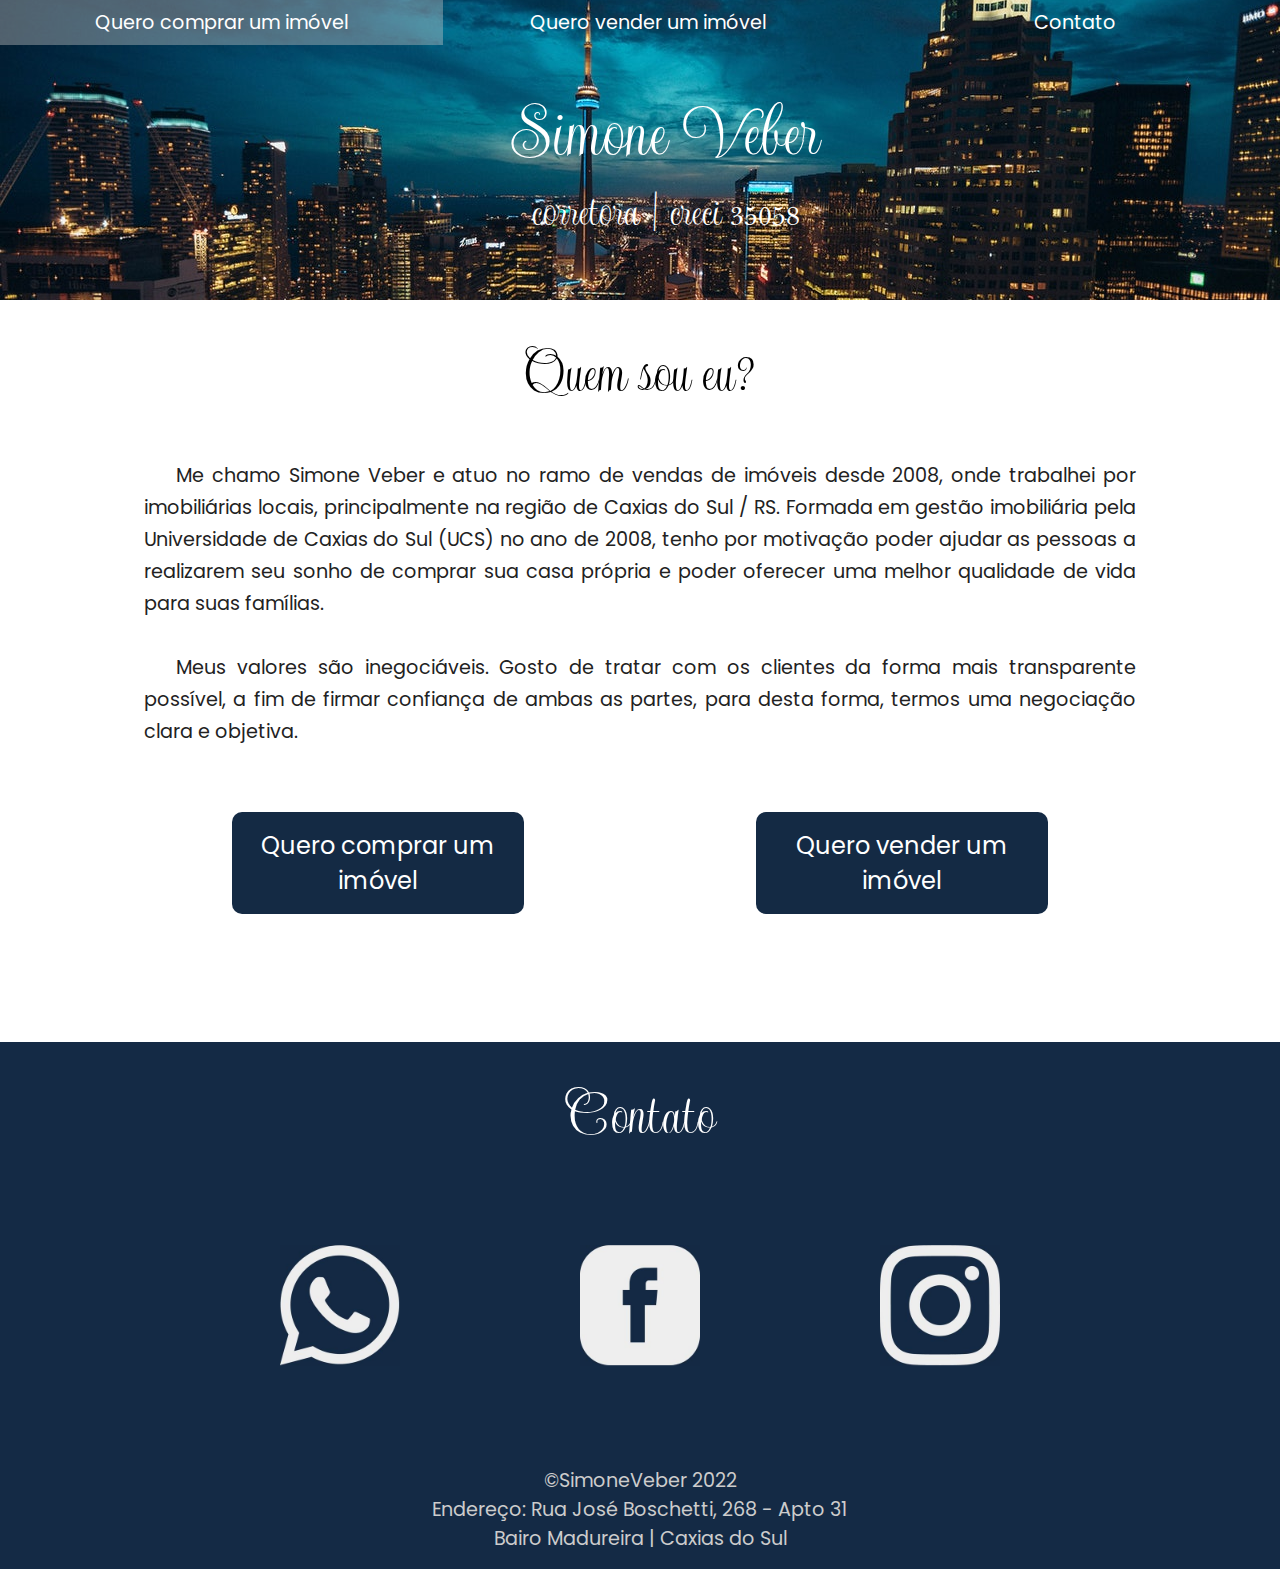
<file: pages/index.html>
<!DOCTYPE html>
<html lang="pt-br">
<head>
    <meta charset="UTF-8">
    <meta http-equiv="X-UA-Compatible" content="IE=edge">
    <meta name="viewport" content="width=device-width, initial-scale=1.0">
    <title>Simone Veber | Corretora</title>
    <link rel="preconnect" href="https://fonts.googleapis.com">
    <link rel="preconnect" href="https://fonts.gstatic.com" crossorigin>
    <link href="https://fonts.googleapis.com/css2?family=Poppins:wght@400;700&family=Updock&display=swap" rel="stylesheet">
    <link href="https://fonts.googleapis.com/css2?family=Updock&display=swap" rel="stylesheet">
    <link rel="stylesheet" href="../assets/css/reset.css">
    <link rel="stylesheet" href="../assets/css/cabecalho.css">
    <link rel="stylesheet" href="../assets/css/quem-sou-eu.css">
    <link rel="stylesheet" href="../assets/css/comprar-vender.css">
    <link rel="stylesheet" href="../assets/css/rodape.css">
</head>
<body>
    <header class="cabecalho">
        <div class="cabecalho__titulo">
            <h1 class="cabecalho__titulo-main">
                Simone Veber
            </h1>
            <h2 class="cabecalho__titulo-sub">
                corretora | creci 35058
            </h2>
        </div>
        <nav class="cabecalho__navegacao">
            <ul class="cabecalho__menu">
                <a href="./comprar-imovel.html" class="cabecalho__menu-link">
                    <li class="cabecalho__menu-item">
                        Quero comprar um imóvel
                    </li>
                </a>
                <a href="./vender-imovel.html" class="cabecalho__menu-link">
                    <li class="cabecalho__menu-item">
                        Quero vender um imóvel
                    </li>
                </a>
                <a href="#contato" class="cabecalho__menu-link">
                    <li class="cabecalho__menu-item">
                        Contato
                    </li>
                </a>
            </ul>
        </nav>
    </header>
    <article class="conhecendo">
        <h2 class="conhecendo__titulo">
            Quem sou eu?
        </h2>
        <div class="conhecendo__texto">
            <p class="conhecendo__descricao">
                Me chamo Simone Veber e atuo no ramo de vendas de imóveis desde 2008, onde trabalhei por imobiliárias locais, principalmente na região de Caxias do Sul / RS. Formada em gestão imobiliária pela Universidade de Caxias do Sul (UCS) no ano de 2008, tenho por motivação poder ajudar as pessoas a realizarem seu sonho de comprar sua casa própria e poder oferecer uma melhor qualidade de vida para suas famílias.
            </p>
            <p class="conhecendo__descricao">
                Meus valores são inegociáveis. Gosto de tratar com os clientes da forma mais transparente possível, a fim de firmar confiança de ambas as partes, para desta forma, termos uma negociação clara e objetiva. 
            </p>
        </div>
    </article>
    <section class="comprar_vender">
        <a href="../pages/comprar-imovel.html" class="comprar-vender__link">
            <div class="comprar">
                <h2 class="botao comprar__botao">
                    Quero comprar um imóvel
                </h2>
            </div>
        </a>
        <a href="./vender-imovel.html" class="comprar-vender__link">
            <div class="vender">
                <h2 class="botao vender__botao">
                    Quero vender um imóvel
                </h2>
            </div>
        </a>
    </section>
    <footer class="contato" id="contato">
        <h2 class="contato__titulo">
            Contato
        </h2>
        <div class="contato__redes">
            <a class="contato__link" href="#">
                <img src="../assets/img/WhatsApp.jpg" alt="imagem logo WhatsApp" class="contato__link-img">
            </a>
            <a href="https://www.facebook.com/simone.veber.94" target="_blank"  class="contato__link">
                <img src="../assets/img/Facebook.jpg" alt="imagem logo Facebook" class="contato__link-img">
            </a>
            <a href="https://www.instagram.com/simoneveberr/" target ="_blank" class = "contato__link">
                <img src="../assets/img/Instragram.jpg" alt="imagem logo Instragram" class="contato__link-img">
            </a>
        </div>
        <div class="contato__informacoes">
            <p class="contato__descricao">
                &copy;SimoneVeber 2022 <br>
                Endereço: Rua José Boschetti, 268 - Apto 31 <br>
                Bairo Madureira | Caxias do Sul
            </p>
        </div>
    </footer>
    <script src="../script/agendamento.js"></script>
</body>
</html>
</file>
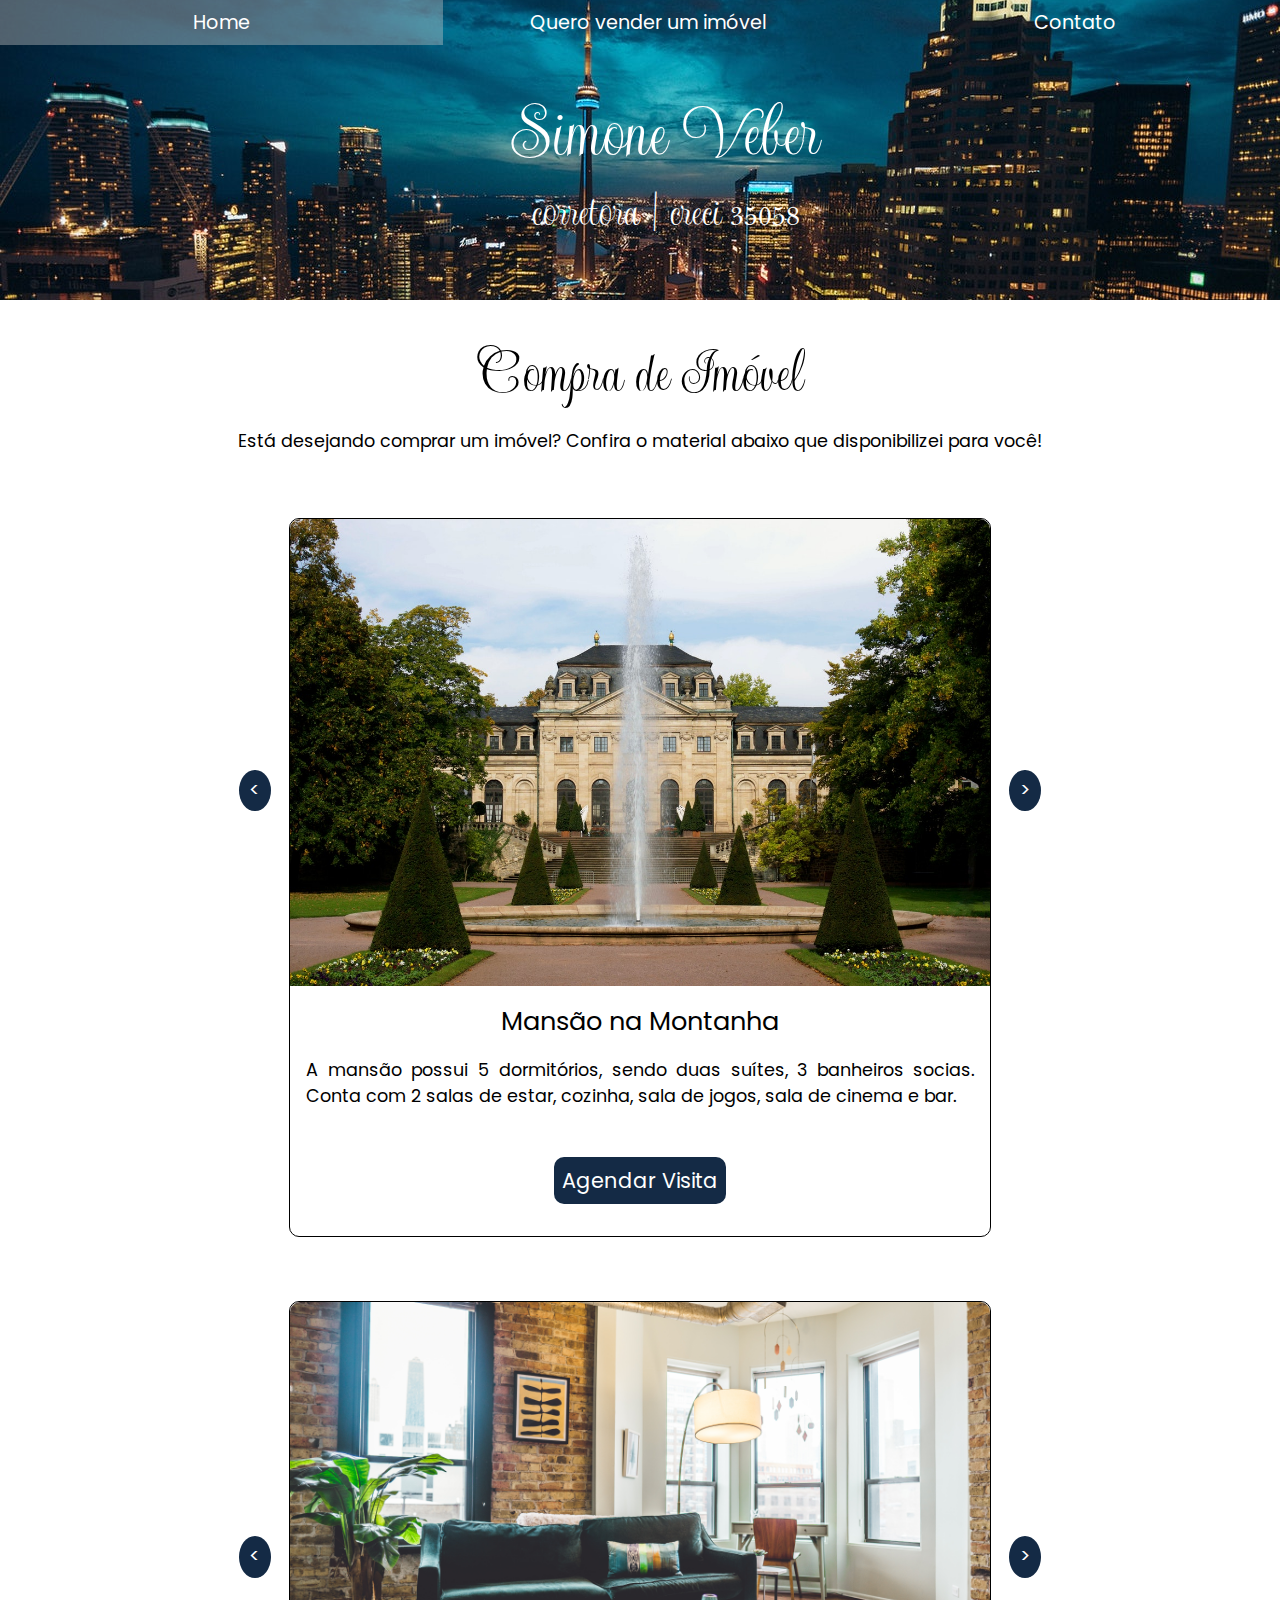
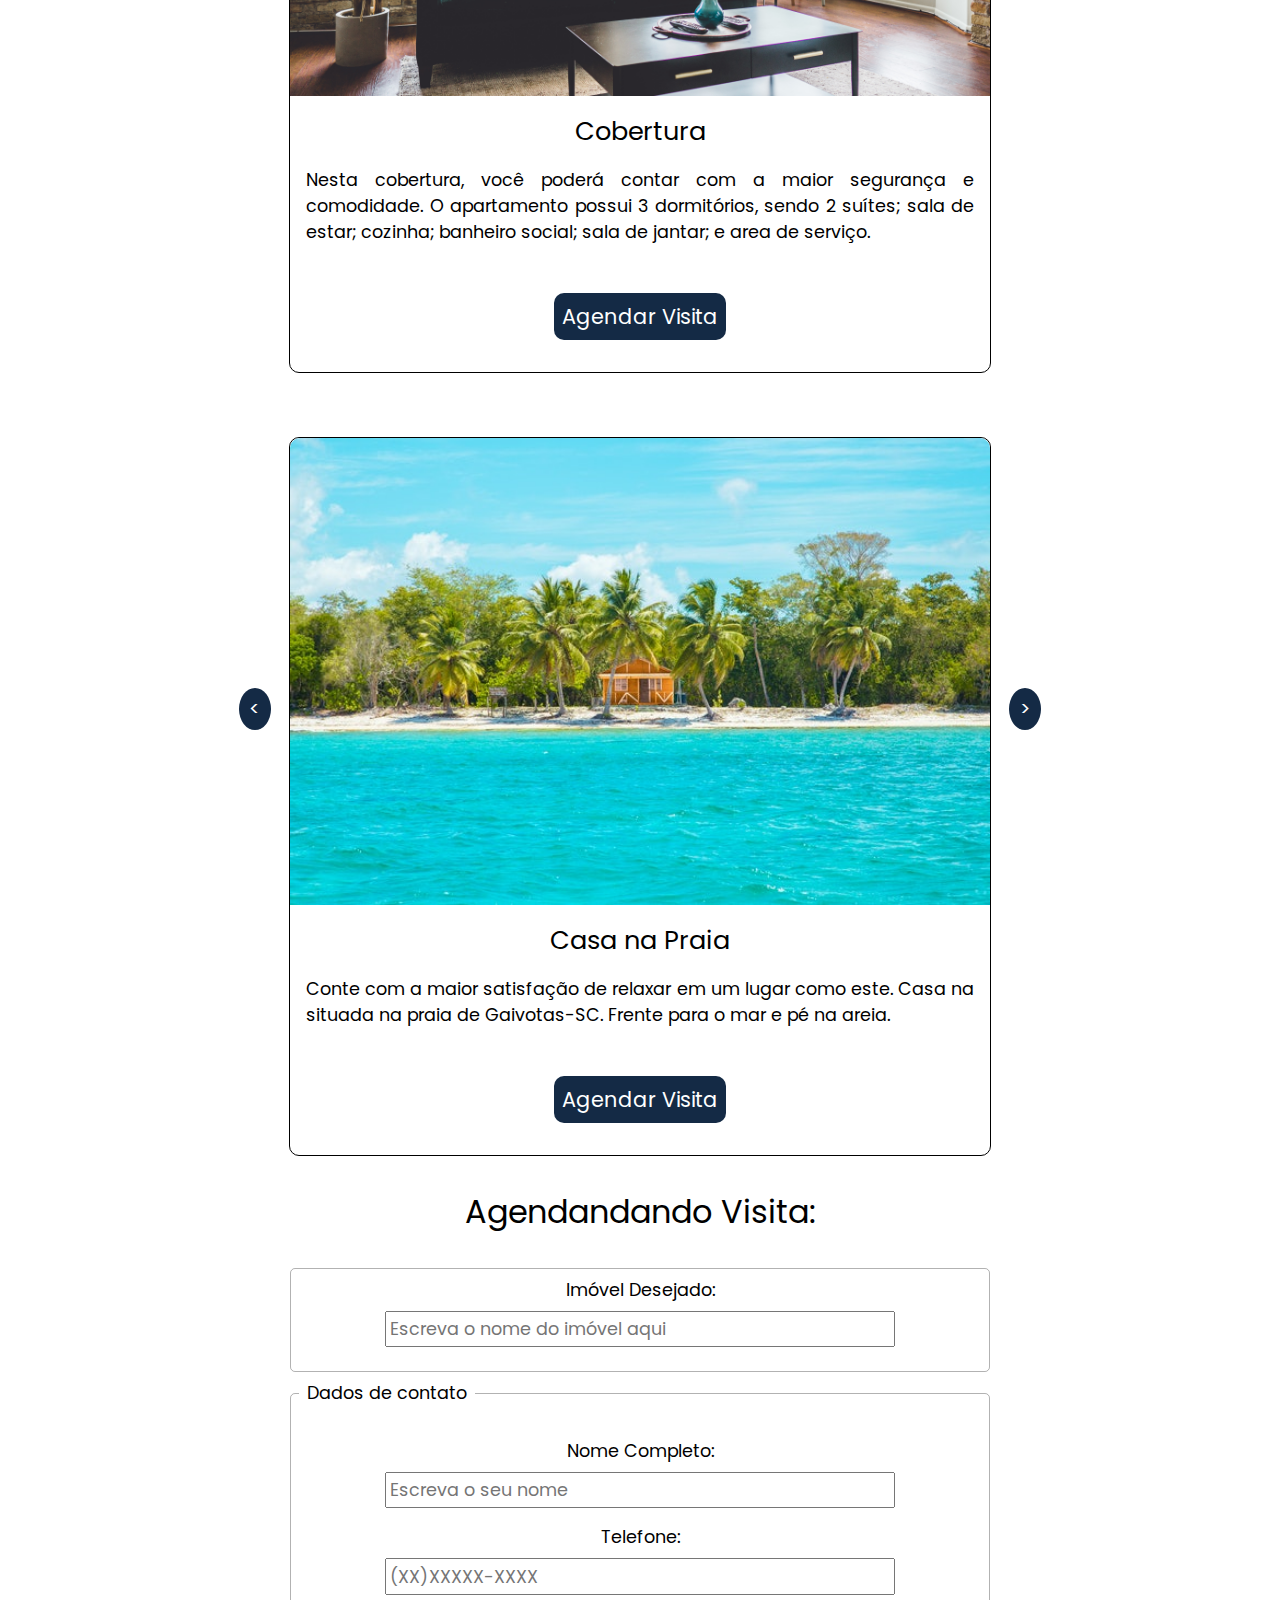
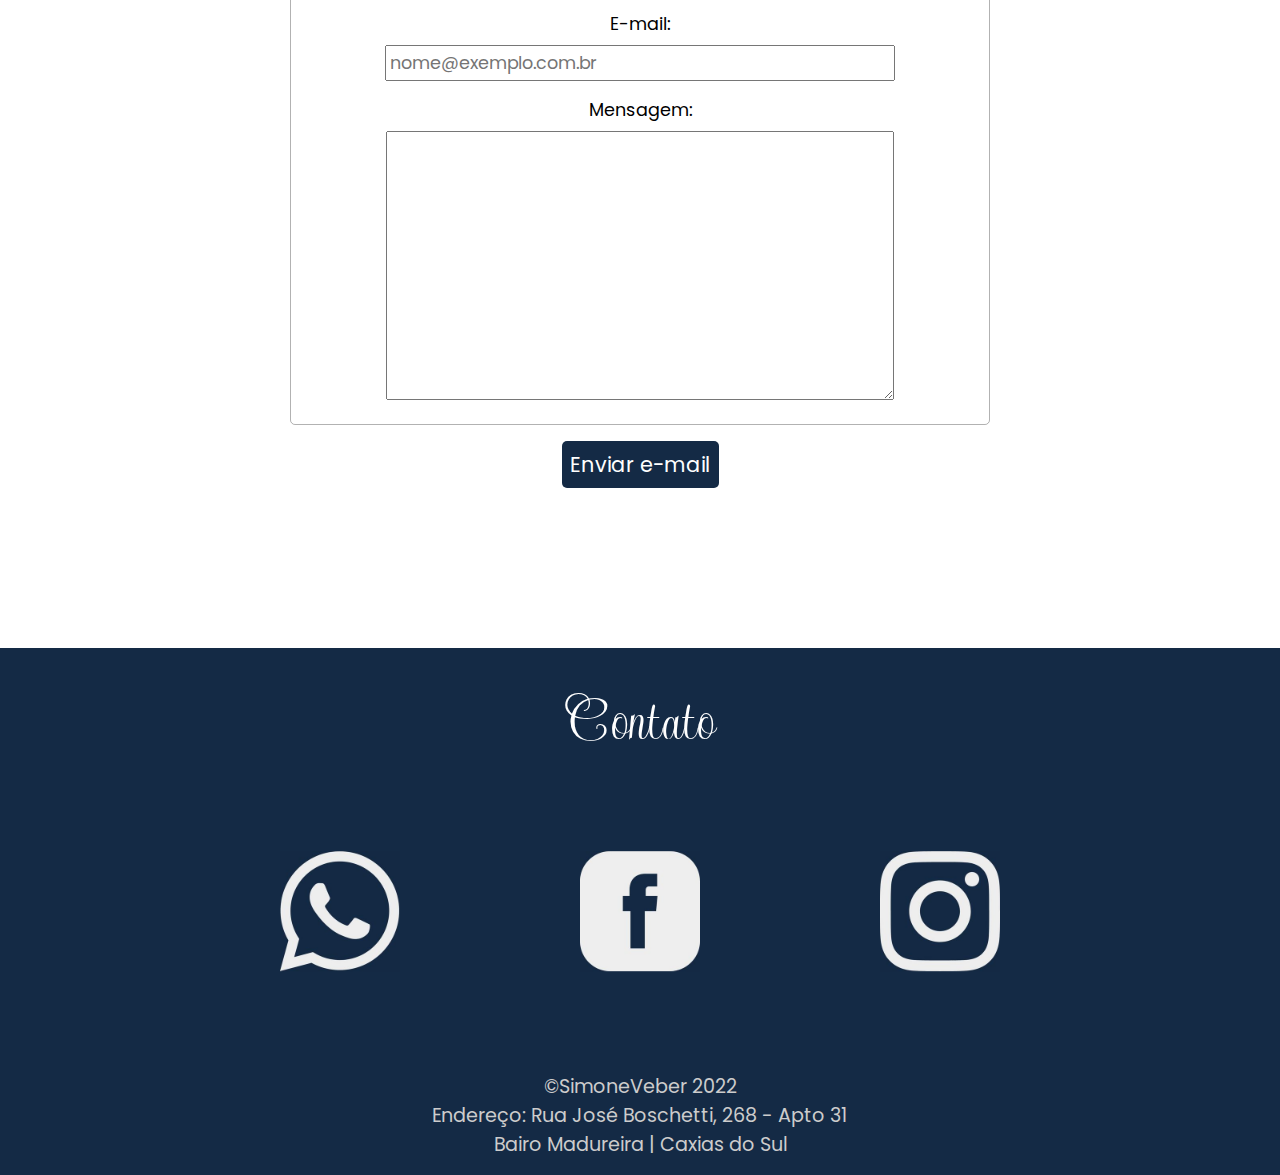
<file: pages/comprar-imovel.html>
<!DOCTYPE html>
<html lang="pt-br">
<head>
    <meta charset="UTF-8">
    <meta http-equiv="X-UA-Compatible" content="IE=edge">
    <meta name="viewport" content="width=device-width, initial-scale=1.0">
    <title>Simone Veber | Corretora</title>
    <link rel="preconnect" href="https://fonts.googleapis.com">
    <link rel="preconnect" href="https://fonts.gstatic.com" crossorigin>
    <link href="https://fonts.googleapis.com/css2?family=Poppins:wght@400;700&family=Updock&display=swap" rel="stylesheet">
    <link href="https://fonts.googleapis.com/css2?family=Updock&display=swap" rel="stylesheet">
    <link rel="stylesheet" href="../assets/css/reset.css">
    <link rel="stylesheet" href="../assets/css/cabecalho.css">
    <link rel="stylesheet" href="../assets/css/comprar-imovel.css">
    <link rel="stylesheet" href="../assets/css/pop-up.css">
    <link rel="stylesheet" href="../assets/css/rodape.css">
</head>
<body>
    <header class="cabecalho">
        <div class="cabecalho__titulo">
            <h1 class="cabecalho__titulo-main">
                Simone Veber
            </h1>
            <h2 class="cabecalho__titulo-sub">
                corretora | creci 35058
            </h2>
        </div>
        <nav class="cabecalho__navegacao">
            <ul class="cabecalho__menu">
                <a href="./index.html" class="cabecalho__menu-link">
                    <li class="cabecalho__menu-item">
                        Home
                    </li>
                </a>
                <a href="./vender-imovel.html" class="cabecalho__menu-link">
                    <li class="cabecalho__menu-item">
                        Quero vender um imóvel
                    </li>
                </a>
                <a href="#contato" class="cabecalho__menu-link">
                    <li class="cabecalho__menu-item">
                        Contato
                    </li>
                </a>
            </ul>
        </nav>
    </header>
    <main class="container">

        <div class="container-titulo">
            <h2 class="titulo-principal">
                Compra de Imóvel
            </h2>
            <p class="subtitulo-principal">
                Está desejando comprar um imóvel? Confira o material abaixo que disponibilizei para você!
            </p>
        </div>
        <section class="container-produtos">
            <div class="carrousel">
                <div class="produto">
                    <img src="../assets/img/fotos-mansao/mansao-1.jpg" alt="mansao-1" class="carrousel-image-mansao">
                    <img src="../assets/img/fotos-mansao/mansao-2.jpg" alt="mansao-2" class="carrousel-image-mansao carrousel-none">
                    <img src="../assets/img/fotos-mansao/mansao-3.jpg" alt="mansao-3" class="carrousel-image-mansao carrousel-none">
                    <div class="descricao-produto">
                        <h4 class="titulo-produto">
                            Mansão na Montanha
                        </h4>
                        <p class="info-produto">
                            A mansão possui 5 dormitórios, sendo duas suítes, 3 banheiros socias. Conta com 2 salas de estar, cozinha, sala de jogos, sala de cinema e bar.
                        </p>
                        <a href="#pop-up">
                            <button class="botao-agendar-visita" id="visita-mansao">
                                Agendar Visita
                            </button>
                        </a>
                    </div>
                </div>
                <button class="botao" id="botao-avancar-mansao" onclick="nextSlide('carrousel-image-mansao')"> > </button>
                <button class="botao" id="botao-voltar-mansao" onclick="returnSlide('carrousel-image-mansao')"> < </button>
            </div>
            <div class="carrousel">
                <div class="produto">
                    <img src="../assets/img/fotos-apartamento/apartamento-1.jpg" alt="apartamento-1" class="carrousel-image-apartamento">
                    <img src="../assets/img/fotos-apartamento/apartamento-2.jpg" alt="apartamento-2" class="carrousel-image-apartamento carrousel-none">
                    <img src="../assets/img/fotos-apartamento/apartamento-3.jpg" alt="apartamento-3" class="carrousel-image-apartamento carrousel-none">
                    <div class="descricao-produto">
                        <h4 class="titulo-produto">
                            Cobertura
                        </h4>
                        <p class="info-produto">
                            Nesta cobertura, você poderá contar com a maior segurança e comodidade. O apartamento possui 3 dormitórios, sendo 2 suítes; sala de estar; cozinha; banheiro social; sala de jantar; e area de serviço.
                        </p>
                        <a href="#pop-up">
                            <button class="botao-agendar-visita" id="visita-apartamento">
                                Agendar Visita
                            </button>
                        </a>
                    </div>
                </div>
                <button class="botao" id="botao-avancar-apartamento" onclick="nextSlide('carrousel-image-apartamento')"> > </button>
                <button class="botao" id="botao-voltar-apartamento" onclick="nextSlide('carrousel-image-apartamento')"> < </button>
            </div>
            <div class="carrousel">
                <div class="produto">
                    <img src="../assets/img/casa-praia/praia-1.jpg" alt="praia-1" class="carrousel-image-praia">
                    <img src="../assets/img/casa-praia/praia-2.jpg" alt="praia-2" class="carrousel-image-praia carrousel-none">
                    <img src="../assets/img/casa-praia/praia-3.jpg" alt="praia-3" class="carrousel-image-praia carrousel-none">
                    <div class="descricao-produto">
                        <h4 class="titulo-produto">
                            Casa na Praia
                        </h4>
                        <p class="info-produto">
                            Conte com a maior satisfação de relaxar em um lugar como este. Casa na situada na praia de Gaivotas-SC. Frente para o mar e pé na areia.
                        </p>
                    </div>
                    <a href="#pop-up">
                        <button class="botao-agendar-visita" id="visita-praia" onclick="fillForm('Casa na Praia')">
                            Agendar Visita
                        </button>
                    </a>
                </div>
                <button class="botao" id="botao-avancar-praia" onclick="nextSlide('carrousel-image-praia')"> > </button>
                <button class="botao" id="botao-voltar-praia" onclick="nextSlide('carrousel-image-praia')"> < </button>
            </div>
        </section>
                <!--
            Pop-up
        -->
        <section class="pop-up pop-up-none" id="pop-up">
            <div class="titulo-pop-up">
                <h2 class="titulo-pop">
                    Agendandando Visita:
                </h2>
            </div>
            <form class="form-pop-up" action="https://formsubmit.co/pavberna@ucs.br" method="POST">
                <input type="hidden" name="_next" value="http://127.0.0.1:5500/pages/obrigado.html">
                <fieldset class="fieldset-pop-up">
                    <label for="dados-imovel">
                        Imóvel Desejado:
                    </label>
                    <input type="text" name="imovel-desejado" id="dados-imovel" placeholder="Escreva o nome do imóvel aqui" value="">
                </fieldset>
                <fieldset class="fieldset-pop-up">
                    <legend>
                        Dados de contato
                    </legend>
                    <div>
                        <label for="nome-completo">
                            Nome Completo:
                        </label>
                        <input type="text" name="name" id="nome-completo" placeholder="Escreva o seu nome" required>
                    </div>
                    <div>
                        <label for="telefone">
                            Telefone:
                        </label>
                        <input type="tel" name="telefone" id="telefone" placeholder="(XX)XXXXX-XXXX" required>
                    </div>
                    <div>
                        <label for="e-mail">
                            E-mail:
                        </label>
                        <input type="email" name="email" id="e-mail" placeholder="nome@exemplo.com.br" required>
                    </div>
                    <div class="text-area">
                        <label for="mensagem">
                            Mensagem:
                        </label>
                        <textarea name="message" id="mensagem" required cols="30" rows="10"></textarea>
                    </div>
                </fieldset>
                <button type="submit">Enviar e-mail</button>
            </form>
        </section>
    </main>
    <footer class="contato" id="contato">
        <h2 class="contato__titulo">
            Contato
        </h2>
        <div class="contato__redes">
            <a class="contato__link" href="#">
                <img src="../assets/img/WhatsApp.jpg" alt="imagem logo WhatsApp" class="contato__link-img">
            </a>
            <a href="https://www.facebook.com/simone.veber.94" target="_blank"  class="contato__link">
                <img src="../assets/img/Facebook.jpg" alt="imagem logo Facebook" class="contato__link-img">
            </a>
            <a href="https://www.instagram.com/simoneveberr/" target ="_blank" class = "contato__link">
                <img src="../assets/img/Instragram.jpg" alt="imagem logo Instragram" class="contato__link-img">
            </a>
        </div>
        <div class="contato__informacoes">
            <p class="contato__descricao">
                &copy;SimoneVeber 2022 <br>
                Endereço: Rua José Boschetti, 268 - Apto 31 <br>
                Bairo Madureira | Caxias do Sul
            </p>
        </div>
    </footer>
    <script src="../script/carrousel.js"></script>
    <script src="../script/agendamento.js"></script>
</body>
</html>
</file>
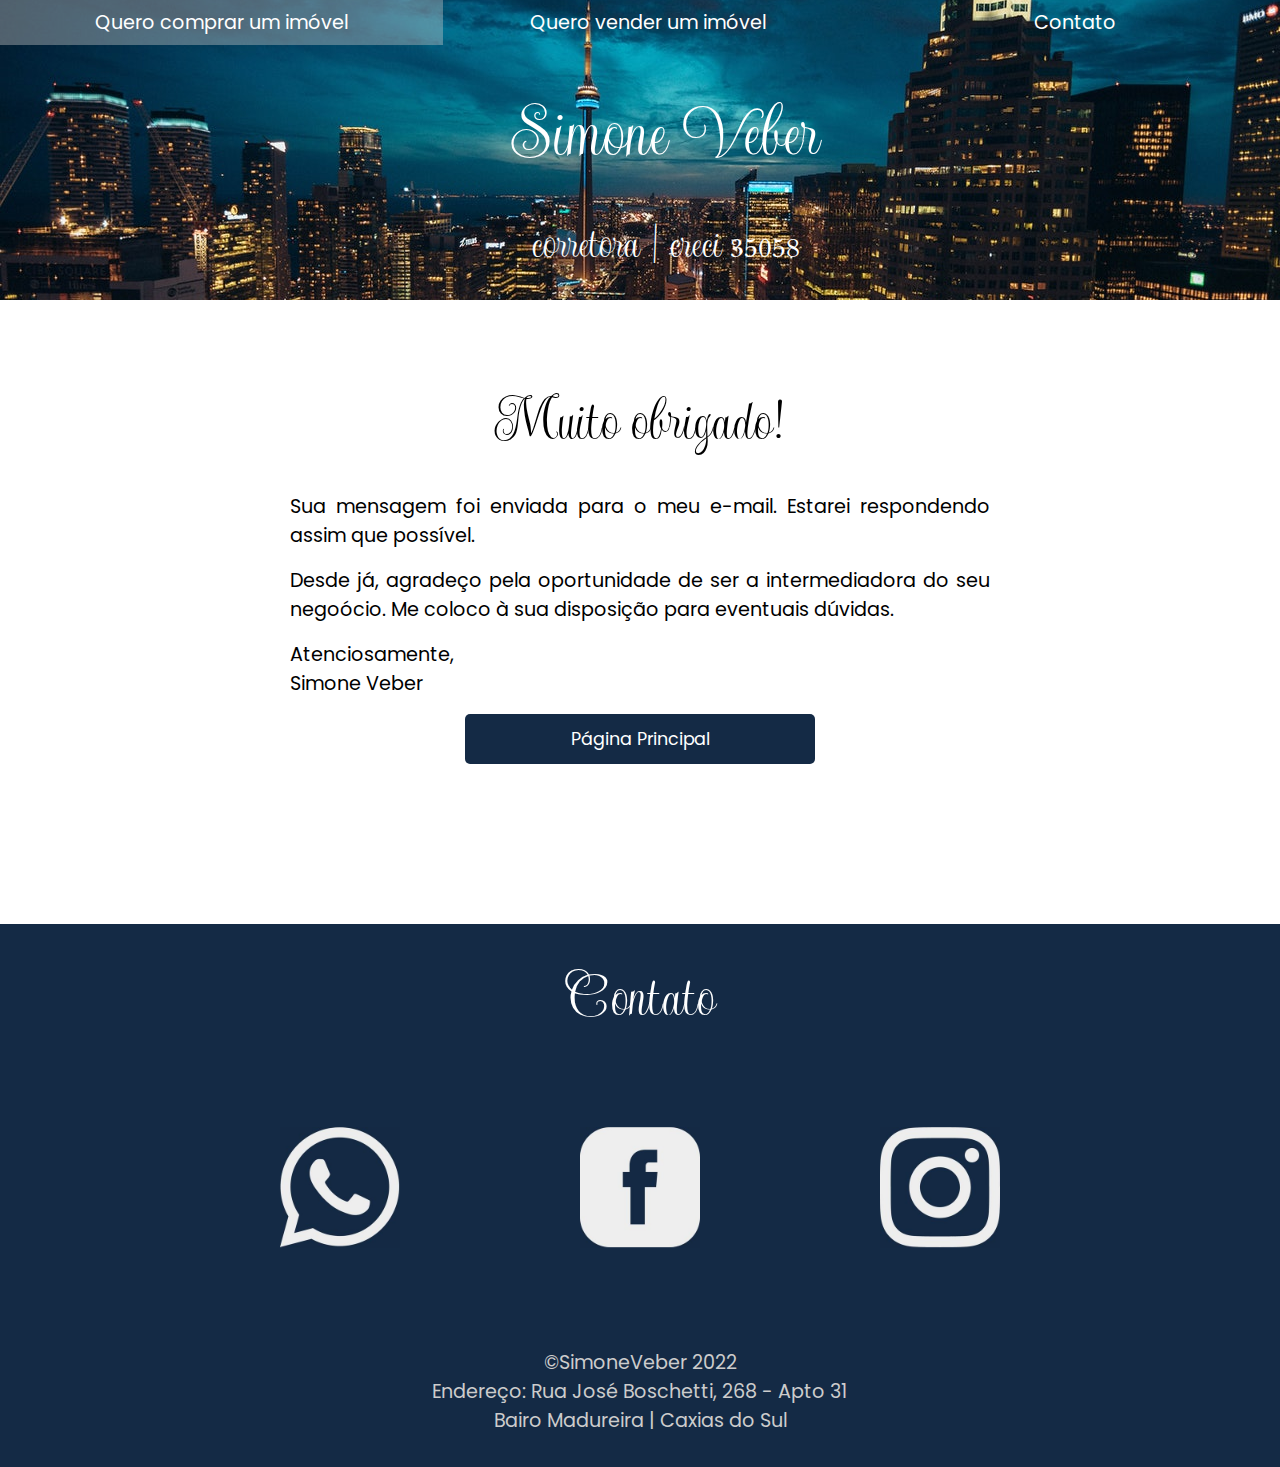
<file: pages/obrigado.html>
<!DOCTYPE html>
<html lang="pt-br">
<head>
    <meta charset="UTF-8">
    <meta http-equiv="X-UA-Compatible" content="IE=edge">
    <meta name="viewport" content="width=device-width, initial-scale=1.0">
    <title>Simone Veber | Corretora</title>
    <link rel="preconnect" href="https://fonts.googleapis.com">
    <link rel="preconnect" href="https://fonts.gstatic.com" crossorigin>
    <link href="https://fonts.googleapis.com/css2?family=Poppins:wght@400;700&family=Updock&display=swap" rel="stylesheet">
    <link href="https://fonts.googleapis.com/css2?family=Updock&display=swap" rel="stylesheet">
    <link rel="stylesheet" href="../assets/css/reset.css">
    <link rel="stylesheet" href="../assets/css/cabecalho.css">
    <link rel="stylesheet" href="../assets/css/obrigado.css">
    <link rel="stylesheet" href="../assets/css/rodape.css">
</head>
<body>
    <header class="cabecalho">
        <div class="cabecalho__titulo">
            <h1 class="cabecalho__titulo-main">
                Simone Veber
            </h1>
            <h2 class="cabecalho__titulo-sub">
                corretora | creci 35058
            </h2>
        </div>
        <nav class="cabecalho__navegacao">
            <ul class="cabecalho__menu">
                <a href="#" class="cabecalho__menu-link">
                    <li class="cabecalho__menu-item">
                        Quero comprar um imóvel
                    </li>
                </a>
                <a href="#" class="cabecalho__menu-link">
                    <li class="cabecalho__menu-item">
                        Quero vender um imóvel
                    </li>
                </a>
                <a href="#" class="cabecalho__menu-link">
                    <li class="cabecalho__menu-item">
                        Contato
                    </li>
                </a>
            </ul>
        </nav>
    </header>
    <main>
        <div>
            <h1>Muito obrigado!</h1>
        </div>
        <div>
            <p>
                Sua mensagem foi enviada para o meu e-mail. Estarei respondendo assim que possível.
            </p>
            <p>
                Desde já, agradeço pela oportunidade de ser a intermediadora do seu negoócio. Me coloco à sua disposição para eventuais dúvidas.
            </p>
            <p>
                Atenciosamente,<br>
                Simone Veber
            </p>
        </div>
        <a href="./index.html">
            <button>
                Página Principal
            </button>
        </a>
    </main>
    <footer class="contato">
        <h2 class="contato__titulo">
            Contato
        </h2>
        <div class="contato__redes">
            <a class="contato__link" href="#">
                <img src="../assets/img/WhatsApp.jpg" alt="imagem logo WhatsApp" class="contato__link-img">
            </a>
            <a href="https://www.facebook.com/simone.veber.94" target="_blank"  class="contato__link">
                <img src="../assets/img/Facebook.jpg" alt="imagem logo Facebook" class="contato__link-img">
            </a>
            <a href="https://www.instagram.com/simoneveberr/" target ="_blank" class = "contato__link">
                <img src="../assets/img/Instragram.jpg" alt="imagem logo Instragram" class="contato__link-img">
            </a>
        </div>
        <div class="contato__informacoes">
            <p class="contato__descricao">
                &copy;SimoneVeber 2022 <br>
                Endereço: Rua José Boschetti, 268 - Apto 31 <br>
                Bairo Madureira | Caxias do Sul
            </p>
        </div>
    </footer>
</body>
</html>
</file>
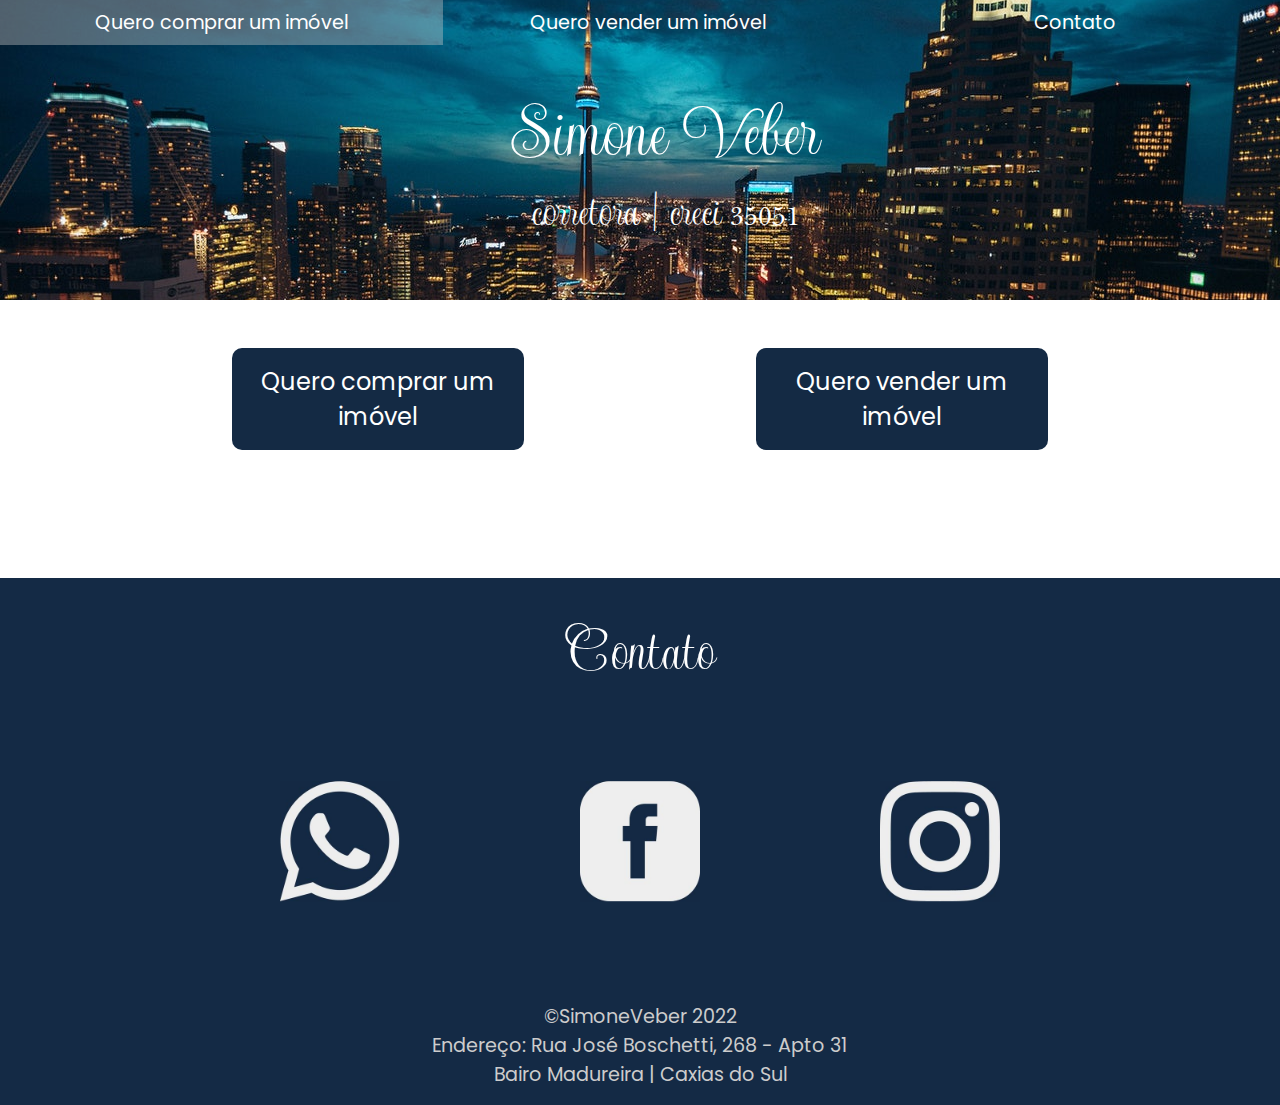
<file: pages/prototipo.html>
<!DOCTYPE html>
<html lang="pt-br">
<head>
    <meta charset="UTF-8">
    <meta http-equiv="X-UA-Compatible" content="IE=edge">
    <meta name="viewport" content="width=device-width, initial-scale=1.0">
    <title>Simone Veber | Corretora</title>
    <link rel="preconnect" href="https://fonts.googleapis.com">
    <link rel="preconnect" href="https://fonts.gstatic.com" crossorigin>
    <link href="https://fonts.googleapis.com/css2?family=Poppins:wght@400;700&family=Updock&display=swap" rel="stylesheet">
    <link href="https://fonts.googleapis.com/css2?family=Updock&display=swap" rel="stylesheet">
    <link rel="stylesheet" href="../assets/css/reset.css">
    <link rel="stylesheet" href="../assets/css/cabecalho.css">
    <link rel="stylesheet" href="../assets/css/comprar-vender.css">
    <link rel="stylesheet" href="../assets/css/rodape.css">
</head>
<body>
    <header class="cabecalho">
        <div class="cabecalho__titulo">
            <h1 class="cabecalho__titulo-main">
                Simone Veber
            </h1>
            <h2 class="cabecalho__titulo-sub">
                corretora | creci 35051
            </h2>
        </div>
        <nav class="cabecalho__navegacao">
            <ul class="cabecalho__menu">
                <a href="#" class="cabecalho__menu-link">
                    <li class="cabecalho__menu-item">
                        Quero comprar um imóvel
                    </li>
                </a>
                <a href="#" class="cabecalho__menu-link">
                    <li class="cabecalho__menu-item">
                        Quero vender um imóvel
                    </li>
                </a>
                <a href="#" class="cabecalho__menu-link">
                    <li class="cabecalho__menu-item">
                        Contato
                    </li>
                </a>
            </ul>
        </nav>
    </header>
    <section class="comprar_vender">
        <a href="#" class="comprar-vender__link">
            <div class="comprar">
                <h2 class="botao comprar__botao">
                    Quero comprar um imóvel
                </h2>
            </div>
        </a>
        <a href="#" class="comprar-vender__link">
            <div class="vender">
                <h2 class="botao vender__botao">
                    Quero vender um imóvel
                </h2>
            </div>
        </a>
    </section>
    <footer class="contato">
        <h2 class="contato__titulo">
            Contato
        </h2>
        <div class="contato__redes">
            <a class="contato__link" href="#">
                <img src="../assets/img/WhatsApp.jpg" alt="imagem logo WhatsApp" class="contato__link-img">
            </a>
            <a href="https://www.facebook.com/simone.veber.94" target="_blank"  class="contato__link">
                <img src="../assets/img/Facebook.jpg" alt="imagem logo Facebook" class="contato__link-img">
            </a>
            <a href="https://www.instagram.com/simoneveberr/" target ="_blank" class = "contato__link">
                <img src="../assets/img/Instragram.jpg" alt="imagem logo Instragram" class="contato__link-img">
            </a>
        </div>
        <div class="contato__informacoes">
            <p class="contato__descricao">
                &copy;SimoneVeber 2022 <br>
                Endereço: Rua José Boschetti, 268 - Apto 31 <br>
                Bairo Madureira | Caxias do Sul
            </p>
        </div>
    </footer>
</body>
</html>
</file>
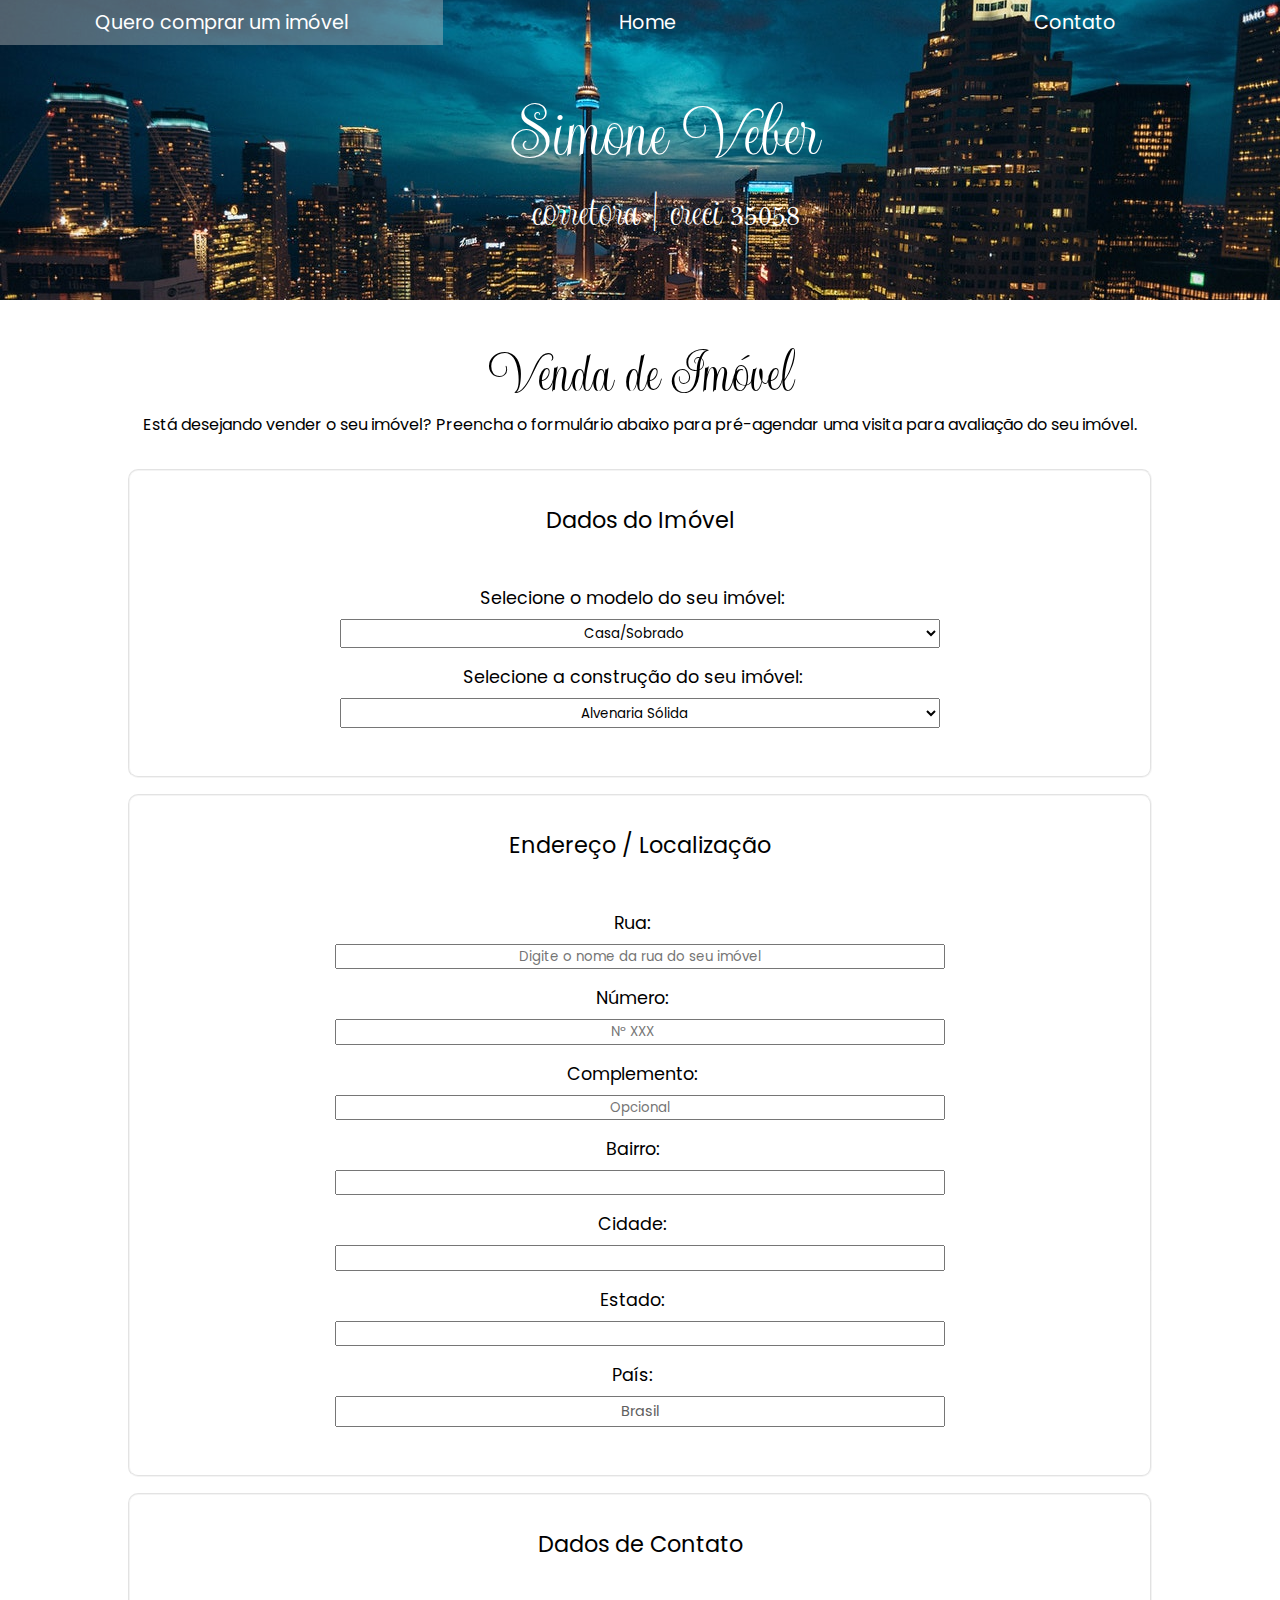
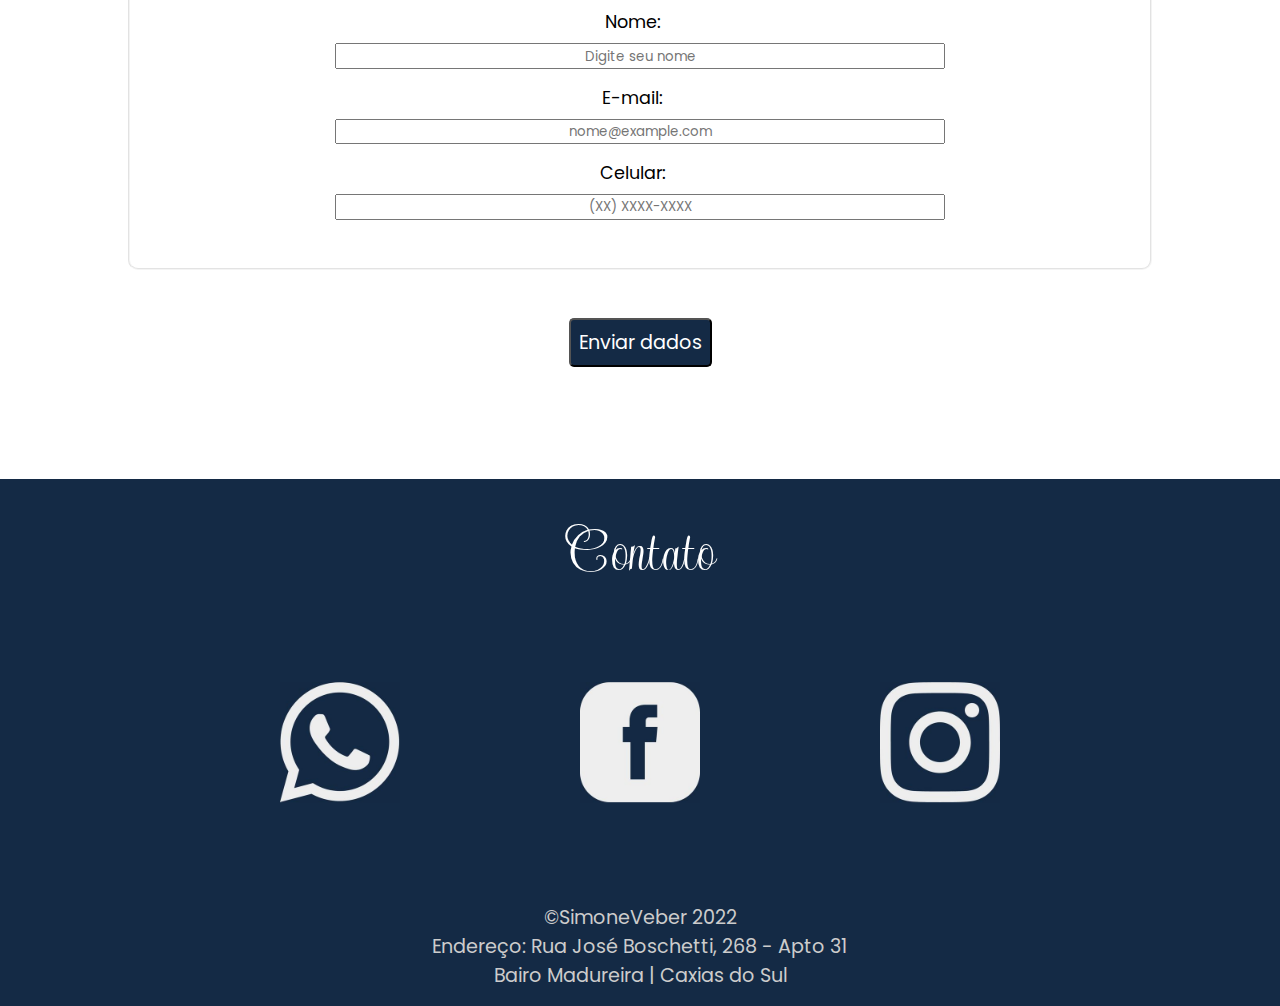
<file: pages/vender-imovel.html>
<!DOCTYPE html>
<html lang="pt-br">
<head>
    <meta charset="UTF-8">
    <meta http-equiv="X-UA-Compatible" content="IE=edge">
    <meta name="viewport" content="width=device-width, initial-scale=1.0">
    <title>Simone Veber | Corretora</title>
    <link rel="preconnect" href="https://fonts.googleapis.com">
    <link rel="preconnect" href="https://fonts.gstatic.com" crossorigin>
    <link href="https://fonts.googleapis.com/css2?family=Poppins:wght@400;700&family=Updock&display=swap" rel="stylesheet">
    <link href="https://fonts.googleapis.com/css2?family=Updock&display=swap" rel="stylesheet">
    <link rel="stylesheet" href="../assets/css/reset.css">
    <link rel="stylesheet" href="../assets/css/cabecalho.css">
    <link rel="stylesheet" href="../assets/css/vender-imovel.css">
    <link rel="stylesheet" href="../assets/css/rodape.css">
</head>
<body>
    <header class="cabecalho">
        <div class="cabecalho__titulo">
            <h1 class="cabecalho__titulo-main">
                Simone Veber
            </h1>
            <h2 class="cabecalho__titulo-sub">
                corretora | creci 35058
            </h2>
        </div>
        <nav class="cabecalho__navegacao">
            <ul class="cabecalho__menu">
                <a href="./comprar-imovel.html" class="cabecalho__menu-link">
                    <li class="cabecalho__menu-item">
                        Quero comprar um imóvel
                    </li>
                </a>
                <a href="./index.html" class="cabecalho__menu-link">
                    <li class="cabecalho__menu-item">
                        Home
                    </li>
                </a>
                <a href="#contato" class="cabecalho__menu-link">
                    <li class="cabecalho__menu-item">
                        Contato
                    </li>
                </a>
            </ul>
        </nav>
    </header>
    <main class="conteudo">
        <div class="introducao">
            <h2 class="titulo-principal">Venda de Imóvel</h2>
            <p class = 'legenda'>Está desejando vender o seu imóvel? Preencha o formulário abaixo para pré-agendar uma visita para avaliação do seu imóvel.</p>
        </div>
        <form action="#" class="formulario-venda">
            <fieldset class="container">
                <div class="titulo-container">
                    <h3 class="titulo-formulario">Dados do Imóvel</h3>
                </div>
                <div class="dados-imovel">
                    <div class="modelo-imovel">
                        <div class="coluna-1">
                            <label for="#modelo" class="label">
                                Selecione o modelo do seu imóvel:
                            </label>
                        </div>
                        <div class="coluna-2">
                            <select name = "modelo" id="modelo" class="selection">
                                <option value="casa" class="option">Casa/Sobrado</option>
                                <option value="apartamento" class="option">Apartamento/Flat</option>
                                <option value="casa-condominio" class="option">Casa em condomínio fechado</option>
                                <option value="terreno" class="option">Terreno</option>
                                <option value="pavilhao" class="option">Pavilhão</option>
                                <option value="sala-comercial" class="option">Sala Comercial</option>
                                <option value="outros" class="option">Outros</option>
                            </select>
                        </div>
                    </div>
                    <div class="contrucao">
                        <div class="coluna-1">
                            <label for="#construcao">
                                Selecione a construção do seu imóvel:
                            </label>
                        </div>
                        <div class="coluna-2">
                            <select name="construcao" id="construcao" class="construcao">
                                <option value="alvenaria-solida" class="option">Alvenaria Sólida</option>
                                <option value="alvenaria-superior" class="option">Alvenaria Superior</option>
                                <option value="mista" class="option">Mista (Madeira e Alvenaria)</option>
                                <option value="madeira" class="option">Madeira</option>
                                <option value="none" class="option">Nenhuma Construção</option>
                                <option value="outros" class="option">Outros</option>
                            </select>
                        </div>
                    </div>
                </div>
            </fieldset>
            <fieldset class="container">
                <div class="titulo-container">
                    <h3 class="titulo-formulario">
                        Endereço / Localização
                    </h3>
                </div>
                <div class="dados-imovel">
                    <div class="logradouro">
                        <div class="coluna-1">
                            <label for="logradouro">
                                Rua:
                            </label>
                        </div>
                        <div class="coluna-2">
                            <input type="text" name="logradouro" id="logradouro" required placeholder="Digite o nome da rua do seu imóvel">
                        </div>
                    </div>
                    <div class="numero">
                        <div class="coluna-1">
                            <label for="numero">
                                Número:
                            </label>
                        </div>
                        <div class="coluna-2">
                            <input type="number" name="numero" id="numero" placeholder="Nº XXX" required>
                        </div>
                    </div>
                    <div class="complemento">
                        <div class="coluna-1">
                            <label for="complemento">
                                Complemento:
                            </label>
                        </div>
                        <div class="coluna-2">
                            <input type="text" name="complemento" id="complemento" placeholder="Opcional">
                        </div>
                    </div>
                    <div class="bairro">
                        <div class="coluna-1">
                            <label for="bairro">
                                Bairro:
                            </label>
                        </div>
                        <div class="coluna-2">
                            <input type="text" name="bairro" id="bairro" required>
                        </div>
                    </div>
                    <div class="cidade">
                        <div class="coluna-1">
                            <label for="cidade">
                                Cidade:
                            </label>
                        </div>
                        <div class="coluna-2">
                            <input type="text" name="cidade" id="cidade" required>
                        </div>
                    </div>
                    <div class="estado">
                        <div class="coluna-1">
                            <label for="estado">
                                Estado:
                            </label>
                        </div>
                        <div class="coluna-2">
                            <input type="text" name="estado" id="estado" required>
                        </div>
                    </div>
                    <div class="pais">
                        <div class="coluna-1">
                            <label for="#pais">
                                País:
                            </label>
                        </div>
                        <div class="coluna-2">
                            <input type="text" name="pais" id="pais" value="Brasil" readonly>
                        </div>
                    </div>
                </div>
            </fieldset>
            <fieldset class="container">
                <div class="dados-imovel">
                    <div class="titulo-container">
                        <h3 class="titulo-formulario">
                            Dados de Contato
                        </h3>
                    </div>
                    <div class="nome">
                        <div class="coluna-1">
                            <label for="nome">
                                Nome:
                            </label>
                        </div>
                        <div class="coluna-2">
                            <input type="text" name="nome" id="nome" required placeholder="Digite seu nome">
                        </div>
                    </div>
                    <div class="email">
                        <div class="coluna-1">
                            <label for="email">
                                E-mail:
                            </label>
                        </div>
                        <div class="coluna-2">
                            <input type="email" name="email" id="email" required placeholder="nome@example.com">
                        </div>
                    </div>
                    <div class="celular">
                        <div class="coluna-1">
                            <label for="celular">
                                Celular:
                            </label>
                        </div>
                        <div class="coluna-2">
                            <input type="tel" name="celular" id="celular" required placeholder="(XX) XXXX-XXXX">
                        </div>
                    </div>
                </div>
            </fieldset>
        </form>
        <button type="submit" class="botao-enviar" id="enviarDados" onclick="enviarDadosEmail()">Enviar dados</button>
    </main>
    <footer class="contato" id="contato">
        <h2 class="contato__titulo">
            Contato
        </h2>
        <div class="contato__redes">
            <a class="contato__link" href="#">
                <img src="../assets/img/WhatsApp.jpg" alt="imagem logo WhatsApp" class="contato__link-img">
            </a>
            <a href="https://www.facebook.com/simone.veber.94" target="_blank"  class="contato__link">
                <img src="../assets/img/Facebook.jpg" alt="imagem logo Facebook" class="contato__link-img">
            </a>
            <a href="https://www.instagram.com/simoneveberr/" target ="_blank" class = "contato__link">
                <img src="../assets/img/Instragram.jpg" alt="imagem logo Instragram" class="contato__link-img">
            </a>
        </div>
        <div class="contato__informacoes">
            <p class="contato__descricao">
                &copy;SimoneVeber 2022 <br>
                Endereço: Rua José Boschetti, 268 - Apto 31 <br>
                Bairo Madureira | Caxias do Sul
            </p>
        </div>
    </footer>
    <script src="../assets/js/comnprar-vender.js"></script>
    <script src="../script/agendamento.js"></script>
</body>
</html>
</file>
<file: assets/css/cabecalho.css>
.cabecalho {
    background-image: url('../img/predios-mobile.jpg');
    height: 400px;
    background-position-y: 0px;
    background-size: cover;
}

.cabecalho__titulo-main {
    color: #fff;
    font-family: 'Updock', cursive;
    font-size: 5rem;
    text-align: center;
    padding: 2rem 2rem 0 2rem;
}

.cabecalho__titulo-sub {
    font-size: 3rem;
    font-family: 'Updock', cursive;
    color: #fff;
    text-align: center;
}

.cabecalho__menu-nav {
    display: block;
    margin: auto;
    width: 100%;
}

.cabecalho__menu-link {
    font-family: 'Poppins', sans-serif;
    color: #fff;
    font-size: 1.2rem;
    width: inherit;
}

.cabecalho__menu-item:hover {
    background-color: rgba(200,200,200,.4);
}

.cabecalho__menu-item {
    padding: 0.5rem;
    text-align: center;
    width: inherit;
    transition: all 0.3s;
}

.cabecalho__navegacao {
    justify-content: center;
    margin-top: 4.7rem;
}

@media screen and (min-width: 750px) {
    .cabecalho {
        height: 300px;
        background-position-y: 400px;
        position: relative;
    }

    .cabecalho__titulo {
        position: absolute;
        left: 28.5%;
        top: 50px;
    }

    .cabecalho__navegacao {
        top: -75px;
        position: absolute;
        width: 100%;
        
    }

    .cabecalho__menu {
        width: calc(100vw / 3);
        display: flex;
        justify-content: space-between;
        
    }
}

@media screen and (min-width: 1100px) {
    .cabecalho {
        background-position-y: 650px;
    }

    .cabecalho__titulo {
        left: 37.5%;
    }
}
</file>
<file: assets/css/quem-sou-eu.css>
.conhecendo {
    background-color: #FFF;
}

.conhecendo__titulo {
    font-family: 'Updock', cursive;
    font-size: 4rem;
    text-align: center;
    padding: 2rem;
}

.conhecendo__texto {
    display: block;
    margin: auto;
    max-width: 100%;
}

.conhecendo__descricao {
    font-family: 'Poppins', sans-serif;
    text-align: justify;
    line-height: 2rem;
    font-size: 1.2rem;
    color: #222;
    text-indent: 2rem;
    padding: 1rem;
}

@media screen and (min-width: 720px) {
    .conhecendo__texto {
        width: 80%;
        max-width: 1000;
    }
}
</file>
<file: assets/css/comprar-vender.css>
.comprar_vender {
    display: flex;
    flex-direction: column;
    align-items: center;
    width: 100%;
}

.comprar_vender__link {
    width: 90%;
}

.botao {
    padding: 1rem;
    width: 260px;
    margin: 1.5rem 0;
    display: block;
    border-radius: 10px;
    text-align: center;
    font-family: 'Poppins', sans-serif;
    font-size: 1.5rem;
    background-color: #142a44;
    color: #FFF;
    transition: all 0.2s;
    overflow: hidden;
}

.botao:hover {
    background-color: rgb(30, 62, 102);
    transform: scale(1.05);
}

@media screen and (min-width: 720px) {
    .comprar_vender {
        display: flex;
        flex-direction: row;
        justify-content: space-evenly
    }

    .botao {
        margin: 3rem 0rem;
    }
}
</file>
<file: assets/css/rodape.css>
.contato {
    background-color: #142a45;
    margin-top: 5rem;
}

.contato__titulo {
    font-family: 'Updock', cursive;
    color: #FFF;
    padding: 2rem;
    padding-bottom: 0;
    text-align: center;
    font-size: 4rem;
}

.contato__redes {
    display: flex;
    flex-direction: column;
    align-items: center;
    justify-content: center;
}

.contato__link {
    transform: scale(0.4);
    transition: all 0.2s;
}

.contato__link:hover {
    transform: scale(0.5);
}

.contato__informacoes {
    display: block;
    margin: auto;
    width: 90%;
    padding: 0.5rem;
    padding-bottom: 1rem;
}

.contato__descricao {
    color: #CCC;
    text-align: center;
    font-family: Poppins, Arial, Helvetica, sans-serif;
    font-size: 1.2rem;
}

@media screen and (min-width: 720px) {
    .contato__redes {
        flex-direction: row;
    }
}
</file>
<file: assets/css/comprar-imovel.css>
.container {
    padding: 2rem;
}

.titulo-principal {
    font-family: 'Updock', cursive;
    font-size: 4rem;
    text-align: center;
}

.subtitulo-principal {
    font-family: 'Poppins', sans-serif;
    font-size: 1.1rem;
    text-align: center;
    margin-top: 1rem;
}



.carrousel-image-mansao, .carrousel-image-apartamento, .carrousel-image-praia {
    width: 100%;
    max-width: 700px;
    border-radius: 10px 10px 0 0;
}

.produto {
    display: flex;
    flex-direction: column;
    border: 1px solid black;
    width: 80%;
    max-width: 700px;
    align-items: center;
    margin: auto;
    margin-top: 4rem;
    border-radius: 10px;
}

.carrousel {
    position: relative;
    width: 100%;
}

.titulo-produto {
    font-family: 'Poppins', sans-serif;
    text-align: center;
    font-size: 1.6rem;
    font-weight: normal;
    margin-top: 1rem;
}

.info-produto {
    font-family: 'Poppins', sans-serif;
    text-align: justify;
    padding: 1rem;
    font-size: 1.1rem;
}

.botao {
    padding: 0.4rem;
    width: 2rem;
    background-color: rgb(20, 42, 69);
    color: #fff;
    border: none;
    border-radius: 50%;
    cursor: pointer;
    text-align: center;
    font-family: 'Poppins', sans-serif;
    font-size: 1.2rem;
    transition: .2s;
}

.botao:hover {
    transform: scale(1.2);
    background-color: rgb(30, 62, 102);
}

#botao-avancar-mansao, #botao-avancar-apartamento, #botao-avancar-praia {
    position: absolute;
    right: 17%;
    top: 35%;
}

#botao-voltar-mansao, #botao-voltar-apartamento, #botao-voltar-praia {
    position: absolute;
    left: 17%;
    top: 35%;
}

.carrousel-none {
    display: none;
}

.botao-agendar-visita {
    background-color: rgb(20, 42, 69);
    border-radius: 10px;
    border: none;
    color: #fff;
    display: block;
    font-family: 'Poppins', sans-serif;
    font-size: 1.3rem;
    margin: 2rem auto;
    padding: .5rem;
    transition: all .2s;
    align-self: center;
}

.botao-agendar-visita:hover {
    cursor: pointer;
    transform: scale(1.1);
    background-color: rgb(30, 62, 102);
}

@media screen and (max-width: 728px) {
    .botao {
        transform: scale(1.5);
        background-color: rgba(20, 42, 69, 0.7);
    }

    .botao:hover {
        transform: scale(1.5);
        background-color: rgba(20, 42, 69, 0.8);
    }
}
</file>
<file: assets/css/pop-up.css>
.pop-up {
    top: 300px;
    padding: 2rem;
    width: 80%;
    max-width: 700px;
    margin: auto;
    display: flex;
    flex-direction: column;
}

.titulo-pop-up {
    margin: auto;
    margin-bottom: 2rem;
}

.titulo-pop {
    font-family: 'Poppins',  Arial, Helvetica, sans-serif;
    font-size: 2rem;
}

.form-pop-up {
    width: 100%;
}

#dados-imovel {
    margin-bottom: 1rem;
}

.fieldset-pop-up {
    display: flex;
    flex-direction: column;
    align-items: center;
    justify-content: center;
    padding: .5rem;
    border: 1px solid rgba(0,0,0,.3);
    border-radius: 5px;
}

.form-pop-up legend {
    padding: .5rem;
}

label, input, legend, textarea {
    font-family: 'Poppins', Arial, Helvetica, sans-serif;
    font-size: 1.1rem;
}

.fieldset-pop-up div {
    display: flex;
    flex-direction: column;
    margin-top: 1rem;
    width: 100%;
}

.fieldset-pop-up textarea {
    margin-bottom: 1rem;
}

.fieldset-pop-up input, textarea {
    padding: .2rem;
    width: 80%;
    max-width: 500px;
    margin: auto;
}

.fieldset-pop-up label {
    text-align: center;
    margin-bottom: .5rem;
}

form button {
    font-family: "Poppins", Arial, Helvetica, sans-serif;
    font-size: 1.3rem;
    padding: .5rem;
    display: block;
    margin: 1rem auto;
    color: #fff;
    background-color: #142a45;
    border-radius: 5px;
    border: none;
    transition: all .2s;
}

form button:hover {
    transform: scale(1.1);
    background-color: rgb(30, 62, 102);
    cursor: pointer;
}
</file>
<file: assets/css/obrigado.css>
main {
    width: 80%;
    max-width: 700px;
    margin: auto;
    padding: 5rem;
}

h1 {
    font-family: 'Updock', cursive;
    font-size: 4rem;
    margin-bottom: 2rem;
    text-align: center;
}

p {
    font-family: 'Poppins', Arial, Helvetica, sans-serif;
    font-size: 1.2rem;
    margin-bottom: 1rem;
    text-align: justify;
}

button {
    font-family: "Poppins", Arial, Helvetica, sans-serif;
    font-size: 1.1rem;
    width: 50%;
    height: 50px;
    display: block;
    margin: auto;
    border: none;
    border-radius: 5px;
    color: white;
    background-color: #142a45;
    cursor: pointer;
    transition: all .2s;
}

button:hover {
    transform: scale(1.1);
    background-color: #1a3557;
}
</file>
<file: assets/css/vender-imovel.css>
.conteudo {
    width: 80%;
    max-width: 1100px;
    margin: auto;
    padding: 2rem;
}

.introducao h2{
    text-align: center;
    font-family: 'Updock', cursive;
    font-size: 4rem;
}

.introducao p {
    font-family: 'Poppins', sans-serif;
    text-align: center;
    margin-bottom: 2rem;
}

.container {
    padding: 2rem;
    border-radius: 10px;
    margin-bottom: 1rem;
    border-color: rgba(200,200,200,.2);
    position: relative;
}

.titulo-formulario {
    font-family: 'Poppins', sans-serif;
    font-weight: 400;
    font-size: 1.4rem;
    text-align: center;
}

.titulo-container {
    margin-bottom: 3rem;
}

.dados-imovel {
    display: flex;
    flex-direction: column;

}

.dados-imovel label {
    font-family: 'Poppins', sans-serif;
    font-size: 1.1rem;
    padding-right: 1rem;
}

.dados-imovel input, .dados-imovel select {
    padding: 0.2rem;
    margin-bottom: 1rem;
    width: 80%;
    max-width: 600px;
    margin-top: .5rem;
}

.dados-imovel input::placeholder, .dados-imovel option, .selection, .construcao{
    font-family: 'Poppins', sans-serif;
    text-align: center;
}

#pais {
    font-family: 'Poppins', sans-serif;
    color: #606060;
    font-size: .9rem;
    text-align: center;
}

.coluna-1 {
    text-align: center;
}

.coluna-2 {
    text-align: center;
}

.botao-enviar {
    padding: 0.5rem;
    font-family: 'Poppins', sans-serif;
    font-size: 1.2rem;
    display: block;
    margin: auto;
    background-color: #142a45;
    border-radius: 5px;
    color: #fff;
    transition: all .2s;
    margin-top: 3rem;
}

.botao-enviar:hover {
    cursor: pointer;
    background-color: #1e3e66;
    transform: scale(1.05);
}
</file>
